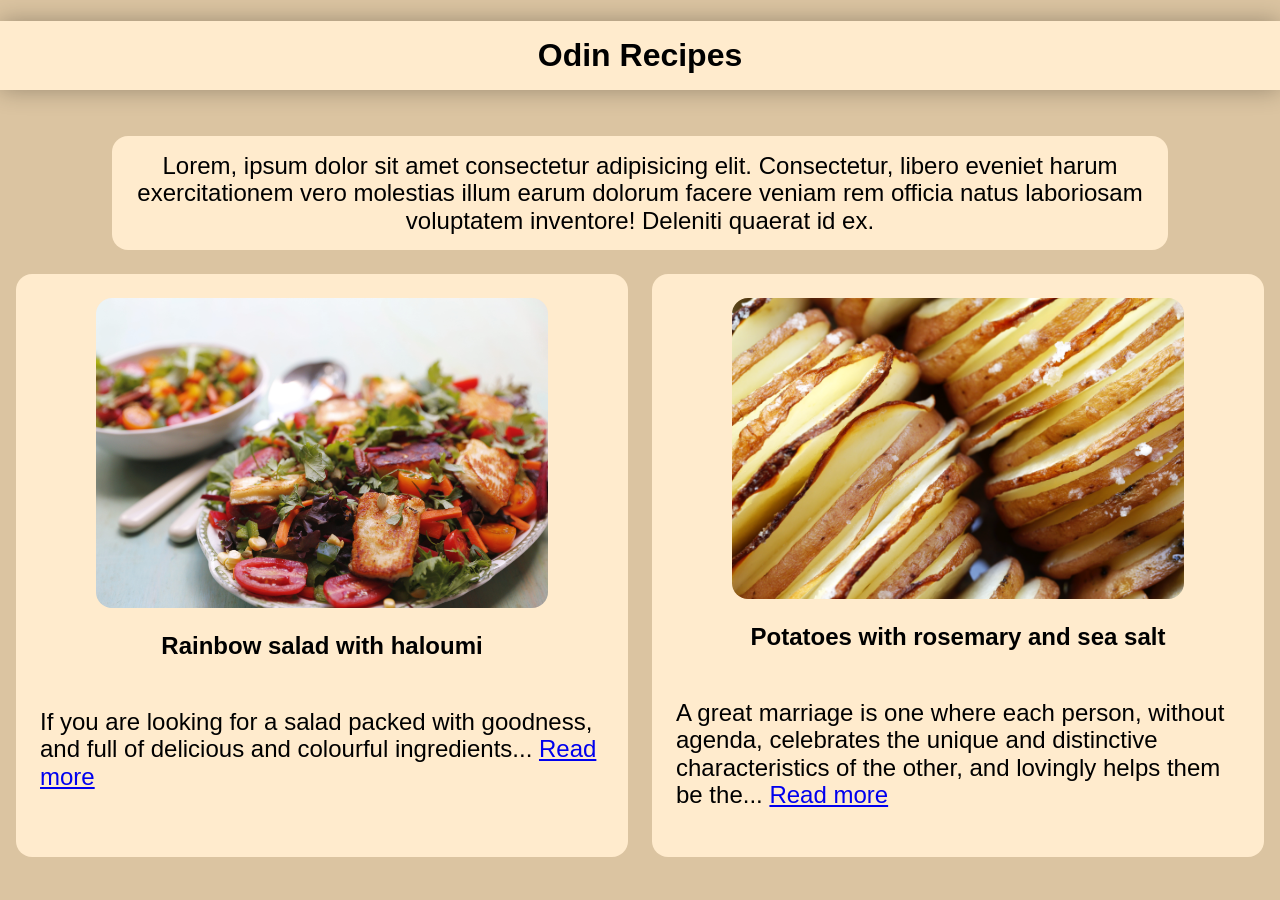
<file: index.html>
<!doctype html>
<html lang="en">
  <head>
    <meta charset="UTF-8" />
    <meta name="viewport" content="width=device-width, initial-scale=1.0" />
    <link rel="stylesheet" href="css/normalize.css" />
    <link rel="stylesheet" href="css/style.css" />
    <title>Odin Recipes</title>
  </head>
  <body>
    <header>
      <h1 class="title">Odin Recipes</h1>
    </header>
    <main>
      <div class="about-us">
        <p>
          Lorem, ipsum dolor sit amet consectetur adipisicing elit. Consectetur,
          libero eveniet harum exercitationem vero molestias illum earum dolorum
          facere veniam rem officia natus laboriosam voluptatem inventore!
          Deleniti quaerat id ex.
        </p>
      </div>
      <div class="food-recipes">
        <div class="card">
          <img src="images/salad.png" alt="" />
          <div class="description">
            <p class="food-card-title">Rainbow salad with haloumi</p>
            <p class="food-card-desc">
              If you are looking for a salad packed with goodness, and full of
              delicious and colourful ingredients...
              <a href="recipes/salad.html">Read more</a>
            </p>
          </div>
        </div>
        <div class="card">
          <img src="images/potato.png" alt="" />
          <div class="description">
            <p class="food-card-title">Potatoes with rosemary and sea salt</p>
            <p class="food-card-desc">
              A great marriage is one where each person, without agenda,
              celebrates the unique and distinctive characteristics of the
              other, and lovingly helps them be the...
              <a href="recipes/potato-and-rosemary.html">Read more</a>
            </p>
          </div>
        </div>
      </div>
    </main>
  </body>
</html>
</file>
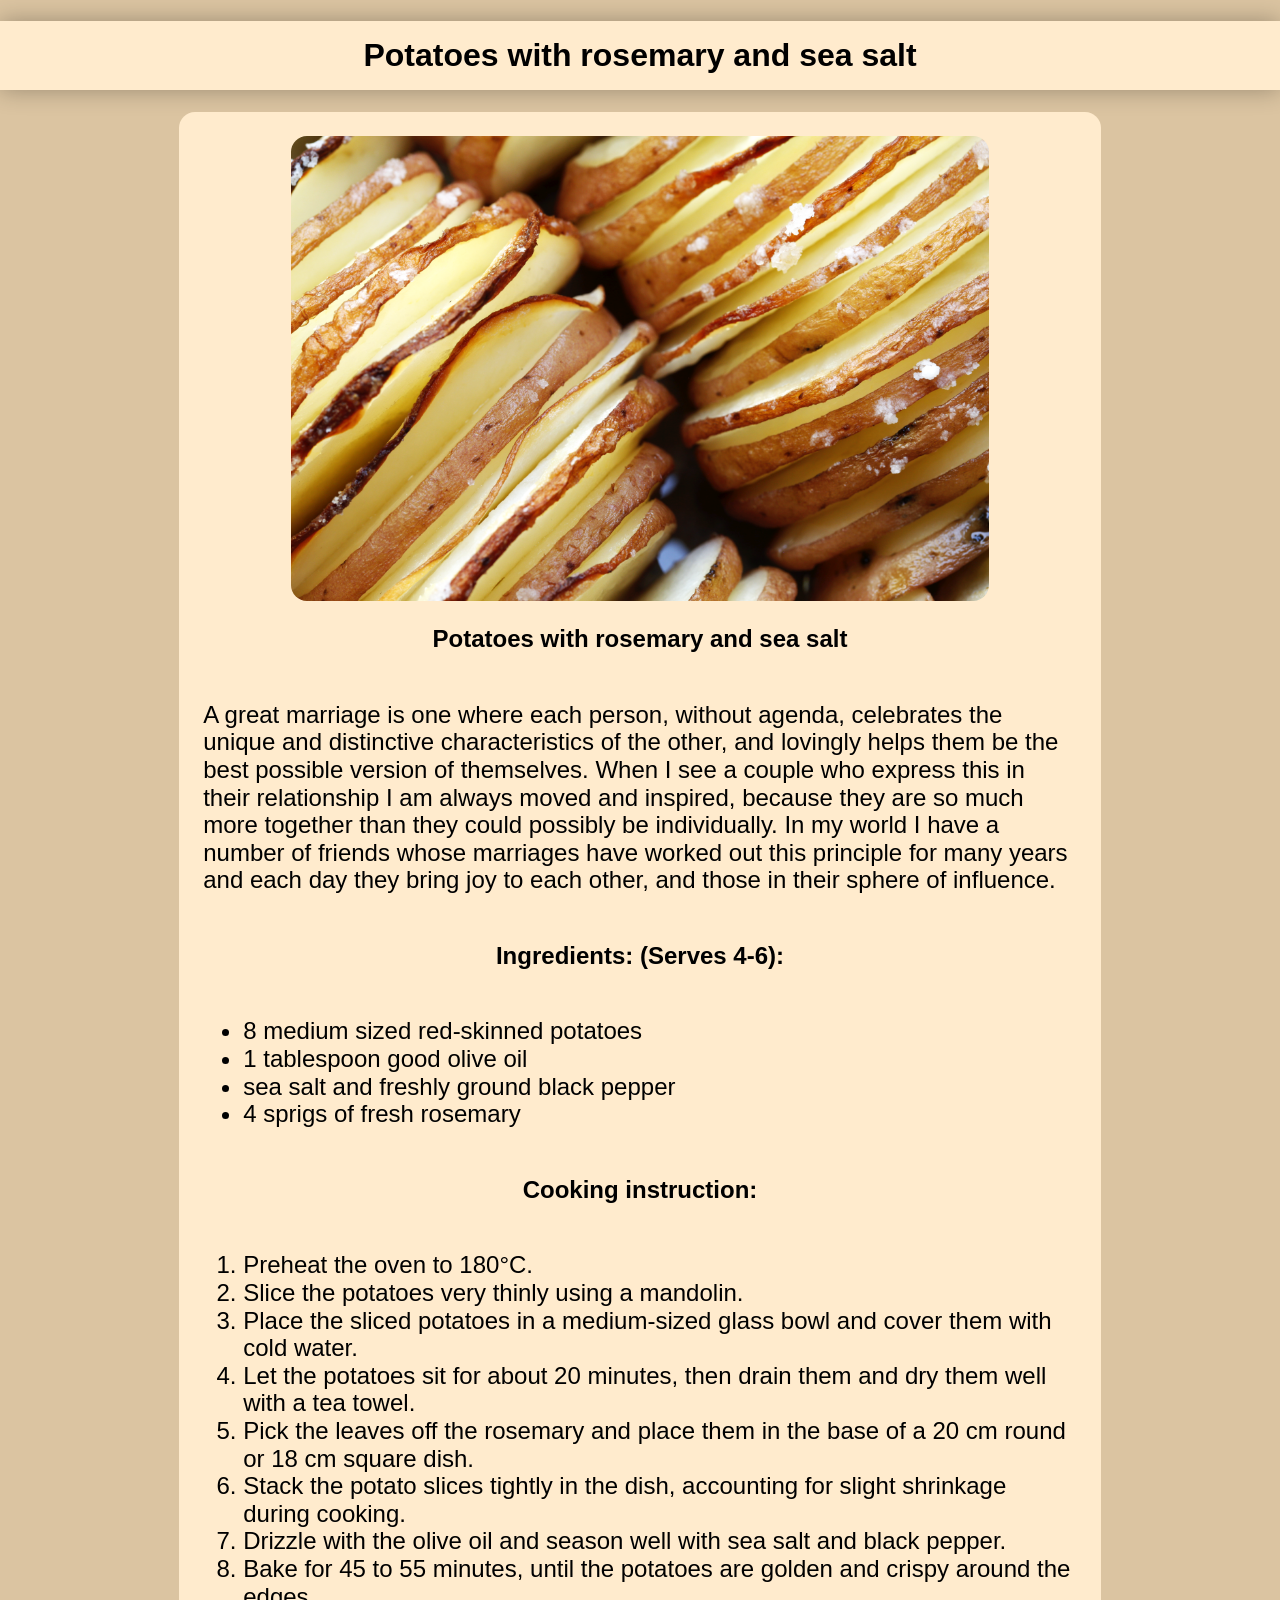
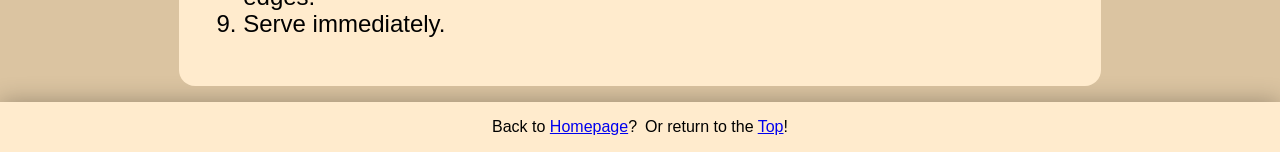
<file: potato-and-rosemary.html>
<!doctype html>
<html lang="en">
  <head>
    <meta charset="UTF-8" />
    <meta name="viewport" content="width=device-width, initial-scale=1.0" />
    <link rel="stylesheet" href="/normalize.css" />
    <link rel="stylesheet" href="/style.css" />
    <title>Potatoes with rosemary and sea salt</title>
  </head>
  <body>
    <header>
      <h1 class="title">Potatoes with rosemary and sea salt</h1>
    </header>
    <main>
      <div class="food-recipes">
        <div class="card">
          <img src="/potato.png" alt="" />
          <div class="description">
            <p class="food-card-title">Potatoes with rosemary and sea salt</p>
            <p class="food-card-desc">
              A great marriage is one where each person, without agenda,
              celebrates the unique and distinctive characteristics of the
              other, and lovingly helps them be the best possible version of
              themselves. When I see a couple who express this in their
              relationship I am always moved and inspired, because they are so
              much more together than they could possibly be individually. In my
              world I have a number of friends whose marriages have worked out
              this principle for many years and each day they bring joy to each
              other, and those in their sphere of influence.
            </p>
            <p class="food-card-title">Ingredients: (Serves 4-6):</p>
            <ul>
              <li>8 medium sized red-skinned potatoes</li>
              <li>1 tablespoon good olive oil</li>
              <li>sea salt and freshly ground black pepper</li>
              <li>4 sprigs of fresh rosemary</li>
            </ul>
            <p class="food-card-title">Cooking instruction:</p>
            <ol>
              <li>Preheat the oven to 180°C.</li>
              <li>Slice the potatoes very thinly using a mandolin.</li>
              <li>
                Place the sliced potatoes in a medium-sized glass bowl and cover
                them with cold water.
              </li>
              <li>
                Let the potatoes sit for about 20 minutes, then drain them and
                dry them well with a tea towel.
              </li>
              <li>
                Pick the leaves off the rosemary and place them in the base of a
                20 cm round or 18 cm square dish.
              </li>
              <li>
                Stack the potato slices tightly in the dish, accounting for
                slight shrinkage during cooking.
              </li>
              <li>
                Drizzle with the olive oil and season well with sea salt and
                black pepper.
              </li>
              <li>
                Bake for 45 to 55 minutes, until the potatoes are golden and
                crispy around the edges.
              </li>
              <li>Serve immediately.</li>
            </ol>
          </div>
        </div>
      </div>
      <footer>
        <div class="return">
          <p>Back to <a href="/index.html">Homepage</a>?</p>
          <p>Or return to the <a href="#">Top</a>!</p>
        </div>
      </footer>
    </main>
  </body>
</html>
</file>
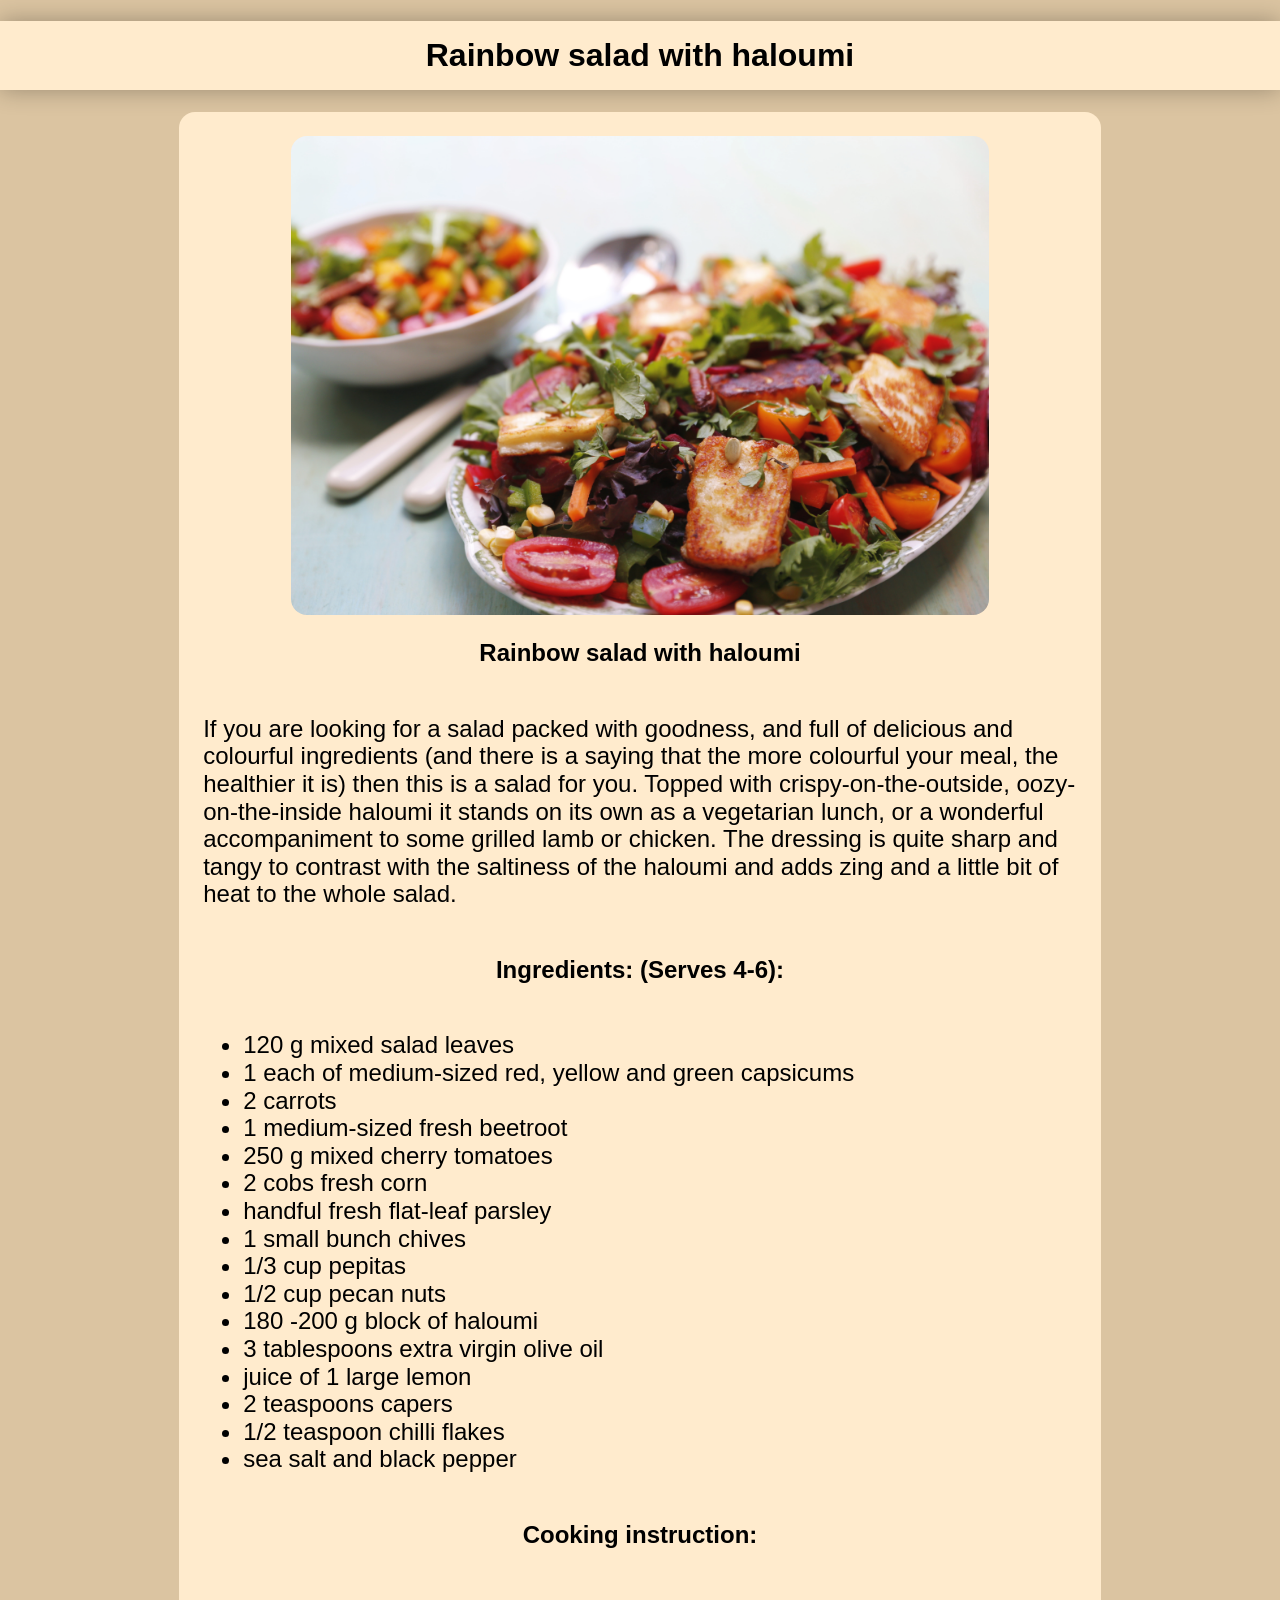
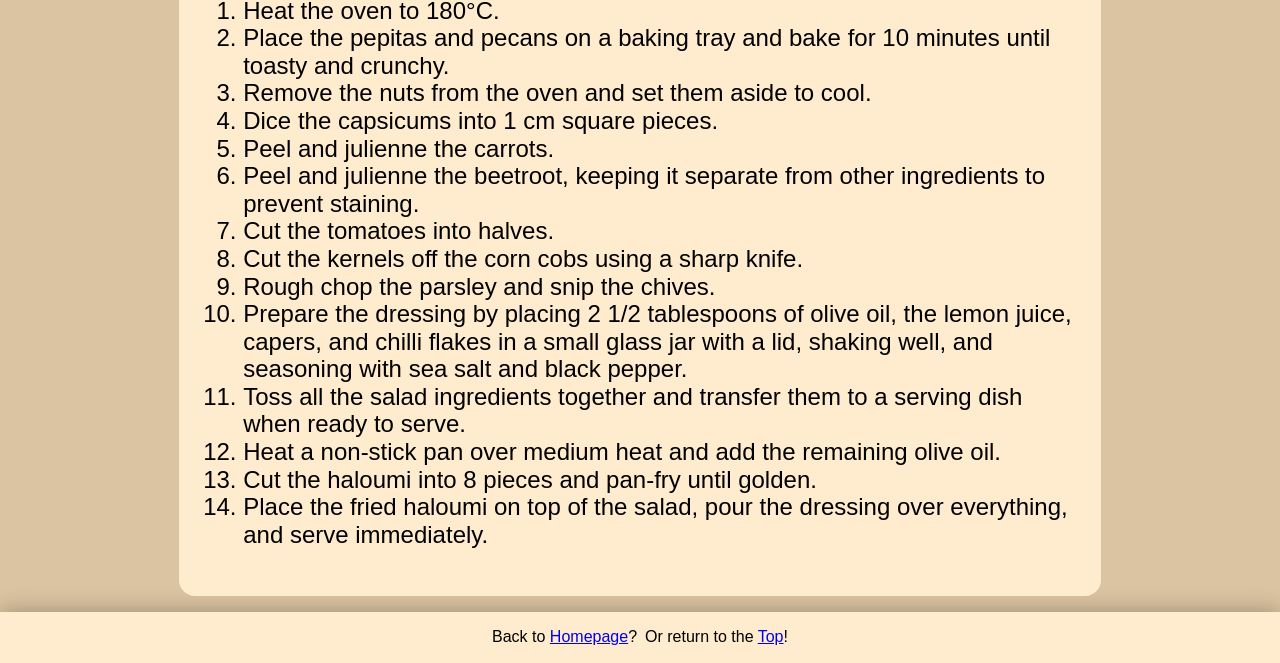
<file: salad.html>
<!doctype html>
<html lang="en">
  <head>
    <meta charset="UTF-8" />
    <meta name="viewport" content="width=device-width, initial-scale=1.0" />
    <link rel="stylesheet" href="/normalize.css" />
    <link rel="stylesheet" href="/style.css" />
    <title>Rainbow salad with haloumi</title>
  </head>
  <body>
    <header>
      <h1 class="title">Rainbow salad with haloumi</h1>
    </header>
    <main>
      <div class="food-recipes">
        <div class="card">
          <img src="/salad.png" alt="" />
          <div class="description">
            <p class="food-card-title">Rainbow salad with haloumi</p>
            <p class="food-card-desc">
              If you are looking for a salad packed with goodness, and full of
              delicious and colourful ingredients (and there is a saying that
              the more colourful your meal, the healthier it is) then this is a
              salad for you. Topped with crispy-on-the-outside,
              oozy-on-the-inside haloumi it stands on its own as a vegetarian
              lunch, or a wonderful accompaniment to some grilled lamb or
              chicken. The dressing is quite sharp and tangy to contrast with
              the saltiness of the haloumi and adds zing and a little bit of
              heat to the whole salad.
            </p>
            <p class="food-card-title">Ingredients: (Serves 4-6):</p>
            <ul>
              <li>120 g mixed salad leaves</li>
              <li>1 each of medium-sized red, yellow and green capsicums</li>
              <li>2 carrots</li>
              <li>1 medium-sized fresh beetroot</li>
              <li>250 g mixed cherry tomatoes</li>
              <li>2 cobs fresh corn</li>
              <li>handful fresh flat-leaf parsley</li>
              <li>1 small bunch chives</li>
              <li>1/3 cup pepitas</li>
              <li>1/2 cup pecan nuts</li>
              <li>180 -200 g block of haloumi</li>
              <li>3 tablespoons extra virgin olive oil</li>
              <li>juice of 1 large lemon</li>
              <li>2 teaspoons capers</li>
              <li>1/2 teaspoon chilli flakes</li>
              <li>sea salt and black pepper</li>
            </ul>
            <p class="food-card-title">Cooking instruction:</p>
            <ol>
              <li>Heat the oven to 180°C.</li>
              <li>
                Place the pepitas and pecans on a baking tray and bake for 10
                minutes until toasty and crunchy.
              </li>
              <li>Remove the nuts from the oven and set them aside to cool.</li>
              <li>Dice the capsicums into 1 cm square pieces.</li>
              <li>Peel and julienne the carrots.</li>
              <li>
                Peel and julienne the beetroot, keeping it separate from other
                ingredients to prevent staining.
              </li>
              <li>Cut the tomatoes into halves.</li>
              <li>Cut the kernels off the corn cobs using a sharp knife.</li>
              <li>Rough chop the parsley and snip the chives.</li>
              <li>
                Prepare the dressing by placing 2 1/2 tablespoons of olive oil,
                the lemon juice, capers, and chilli flakes in a small glass jar
                with a lid, shaking well, and seasoning with sea salt and black
                pepper.
              </li>
              <li>
                Toss all the salad ingredients together and transfer them to a
                serving dish when ready to serve.
              </li>
              <li>
                Heat a non-stick pan over medium heat and add the remaining
                olive oil.
              </li>
              <li>Cut the haloumi into 8 pieces and pan-fry until golden.</li>
              <li>
                Place the fried haloumi on top of the salad, pour the dressing
                over everything, and serve immediately.
              </li>
            </ol>
          </div>
        </div>
      </div>
      <footer>
        <div class="return">
          <p>Back to <a href="/index.html">Homepage</a>?</p>
          <p>Or return to the <a href="#">Top</a>!</p>
        </div>
      </footer>
    </main>
  </body>
</html>
</file>
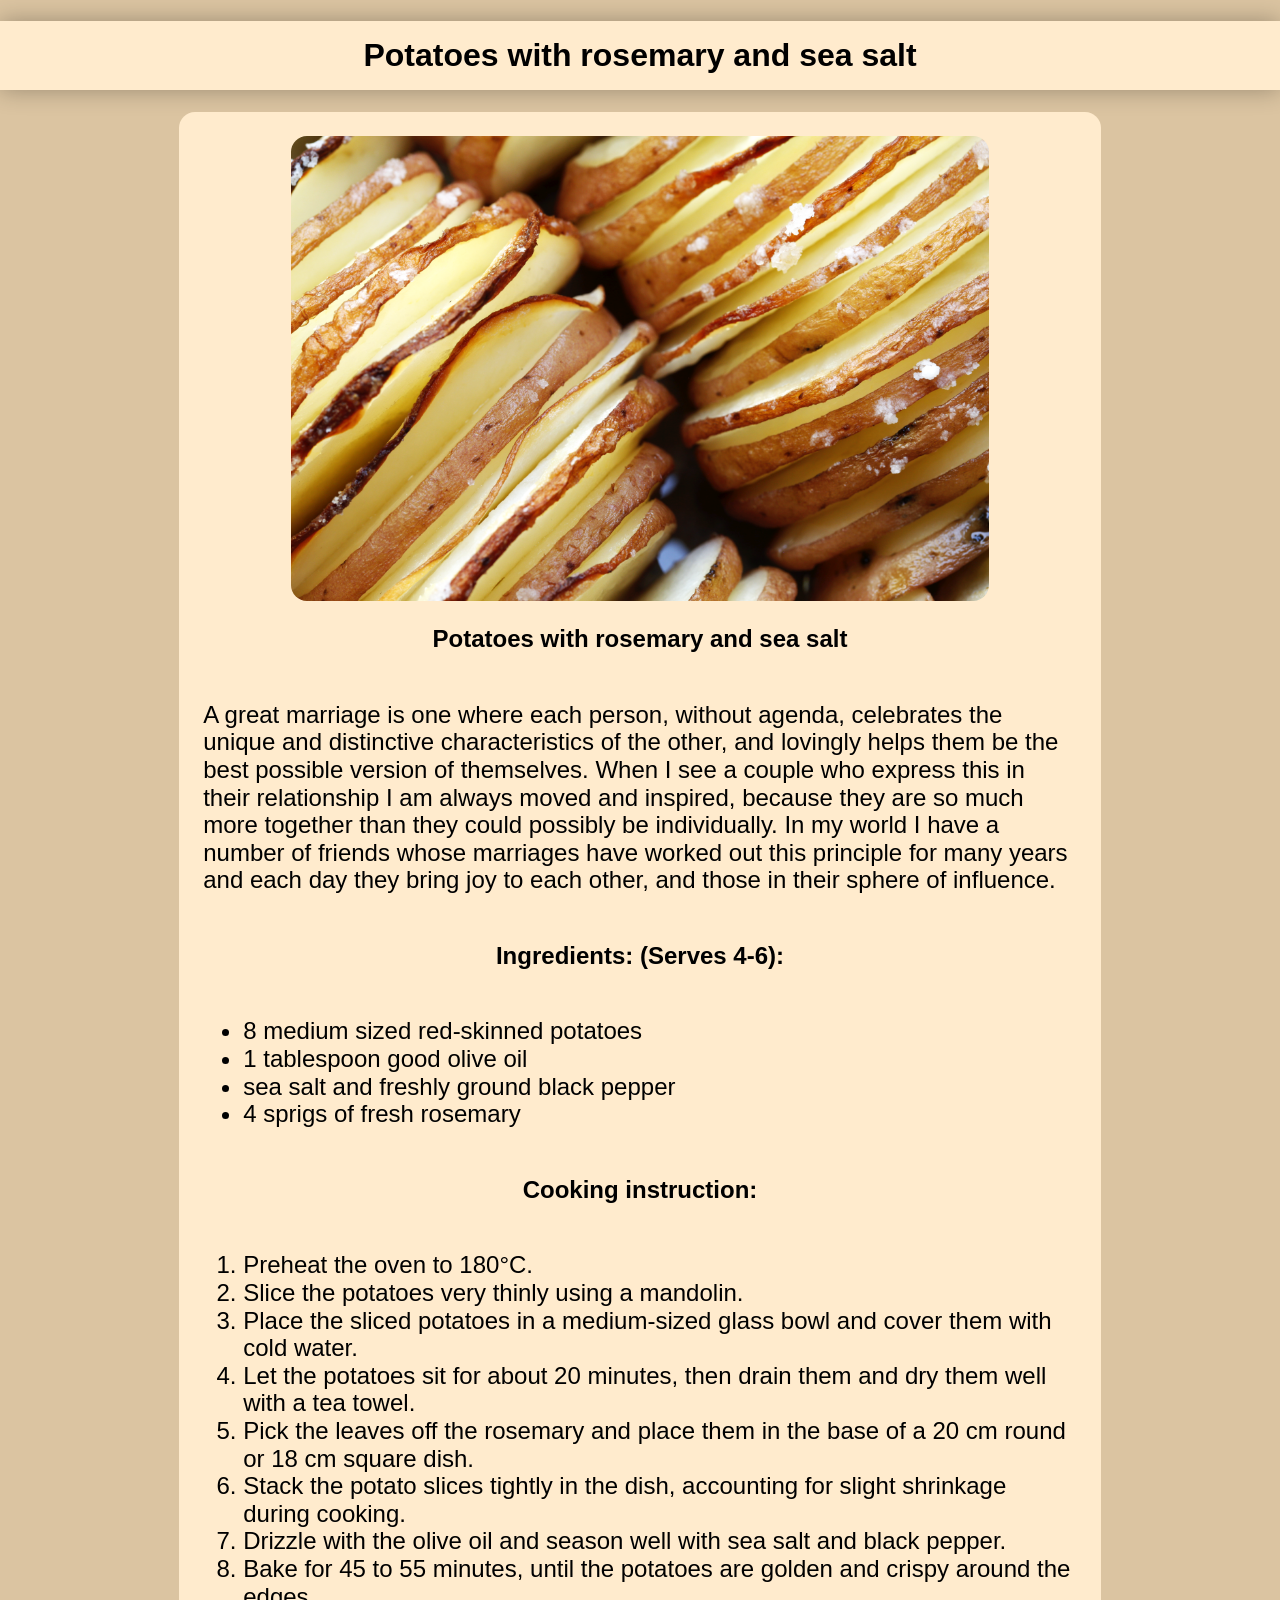
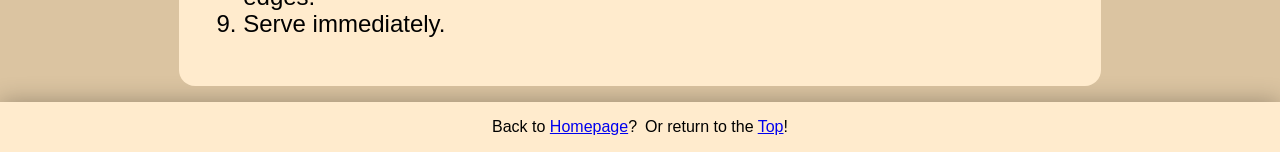
<file: recipes/potato-and-rosemary.html>
<!doctype html>
<html lang="en">
  <head>
    <meta charset="UTF-8" />
    <meta name="viewport" content="width=device-width, initial-scale=1.0" />
    <link rel="stylesheet" href="../css/normalize.css" />
    <link rel="stylesheet" href="../css/style.css" />
    <title>Potatoes with rosemary and sea salt</title>
  </head>
  <body>
    <header>
      <h1 class="title">Potatoes with rosemary and sea salt</h1>
    </header>
    <main>
      <div class="food-recipes">
        <div class="card">
          <img src="../images/potato.png" alt="" />
          <div class="description">
            <p class="food-card-title">Potatoes with rosemary and sea salt</p>
            <p class="food-card-desc">
              A great marriage is one where each person, without agenda,
              celebrates the unique and distinctive characteristics of the
              other, and lovingly helps them be the best possible version of
              themselves. When I see a couple who express this in their
              relationship I am always moved and inspired, because they are so
              much more together than they could possibly be individually. In my
              world I have a number of friends whose marriages have worked out
              this principle for many years and each day they bring joy to each
              other, and those in their sphere of influence.
            </p>
            <p class="food-card-title">Ingredients: (Serves 4-6):</p>
            <ul>
              <li>8 medium sized red-skinned potatoes</li>
              <li>1 tablespoon good olive oil</li>
              <li>sea salt and freshly ground black pepper</li>
              <li>4 sprigs of fresh rosemary</li>
            </ul>
            <p class="food-card-title">Cooking instruction:</p>
            <ol>
              <li>Preheat the oven to 180°C.</li>
              <li>Slice the potatoes very thinly using a mandolin.</li>
              <li>
                Place the sliced potatoes in a medium-sized glass bowl and cover
                them with cold water.
              </li>
              <li>
                Let the potatoes sit for about 20 minutes, then drain them and
                dry them well with a tea towel.
              </li>
              <li>
                Pick the leaves off the rosemary and place them in the base of a
                20 cm round or 18 cm square dish.
              </li>
              <li>
                Stack the potato slices tightly in the dish, accounting for
                slight shrinkage during cooking.
              </li>
              <li>
                Drizzle with the olive oil and season well with sea salt and
                black pepper.
              </li>
              <li>
                Bake for 45 to 55 minutes, until the potatoes are golden and
                crispy around the edges.
              </li>
              <li>Serve immediately.</li>
            </ol>
          </div>
        </div>
      </div>
      <footer>
        <div class="return">
          <p>Back to <a href="../index.html">Homepage</a>?</p>
          <p>Or return to the <a href="#">Top</a>!</p>
        </div>
      </footer>
    </main>
  </body>
</html>
</file>
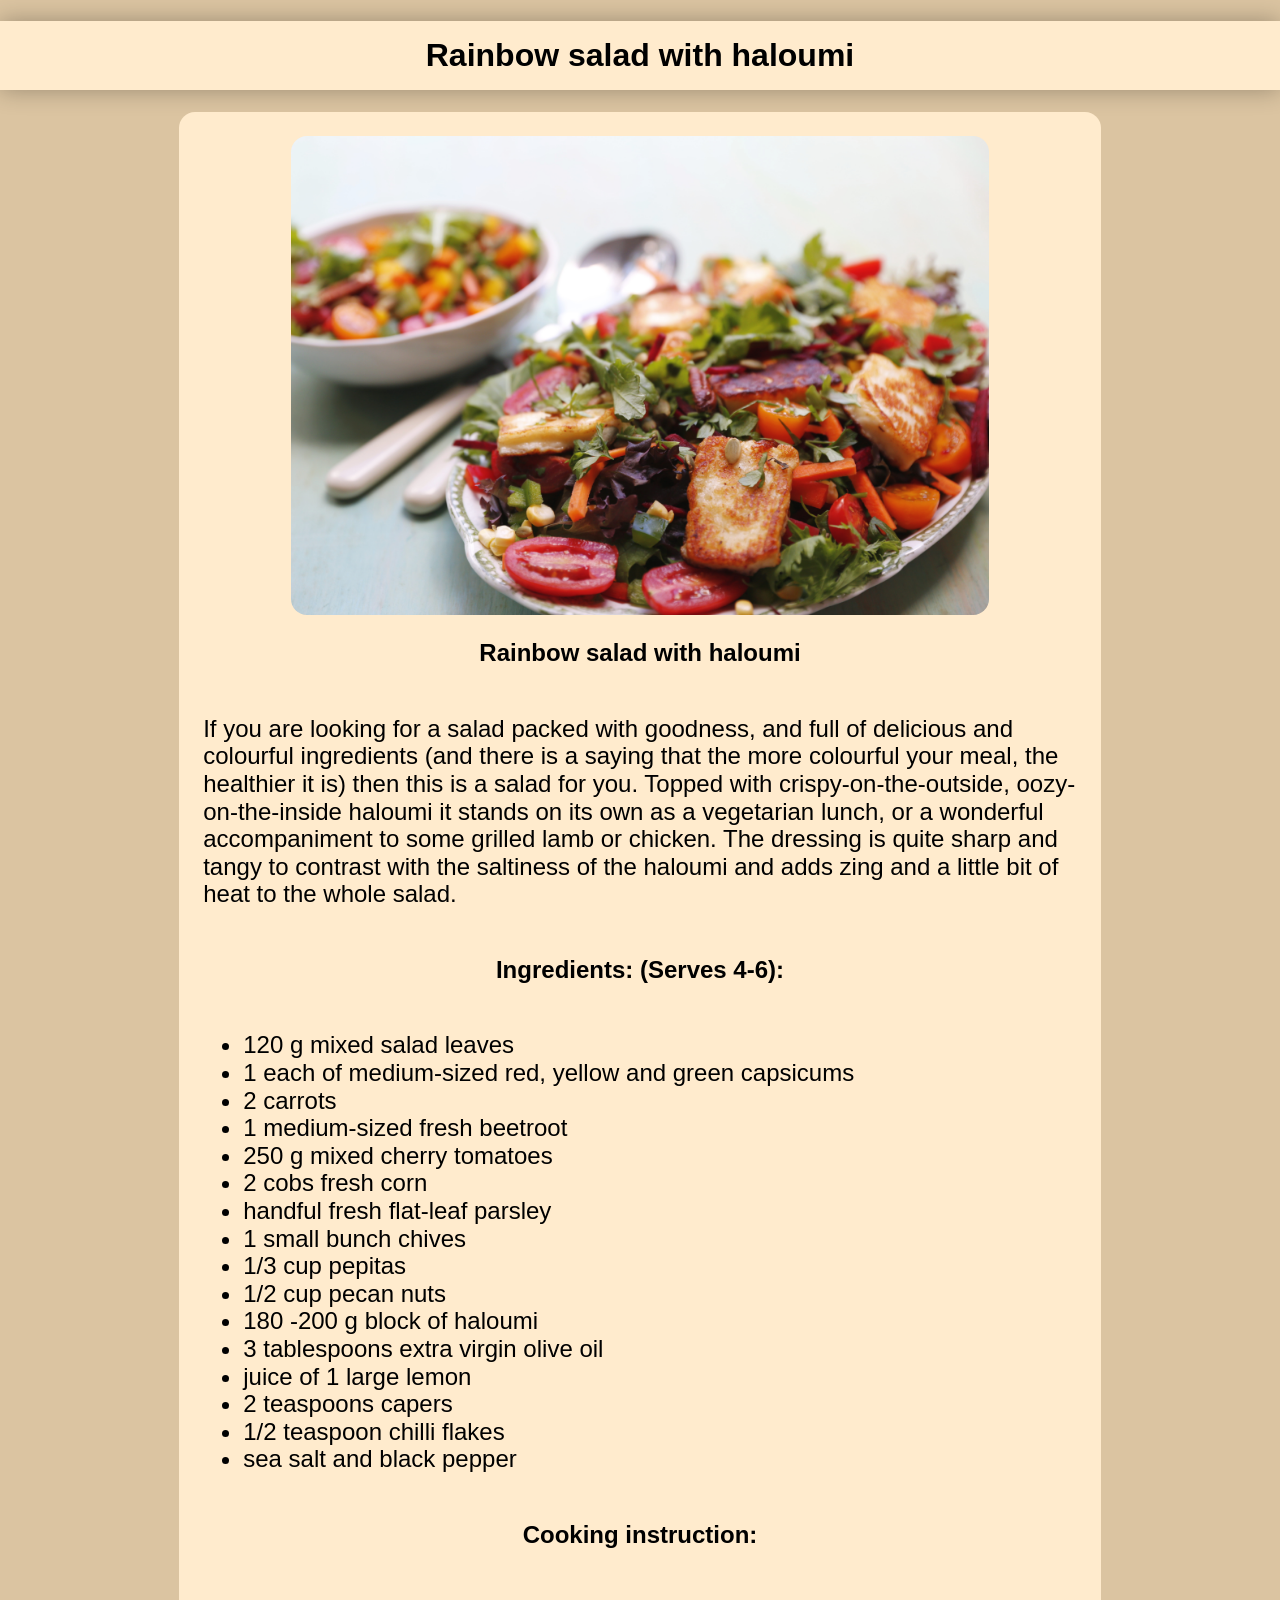
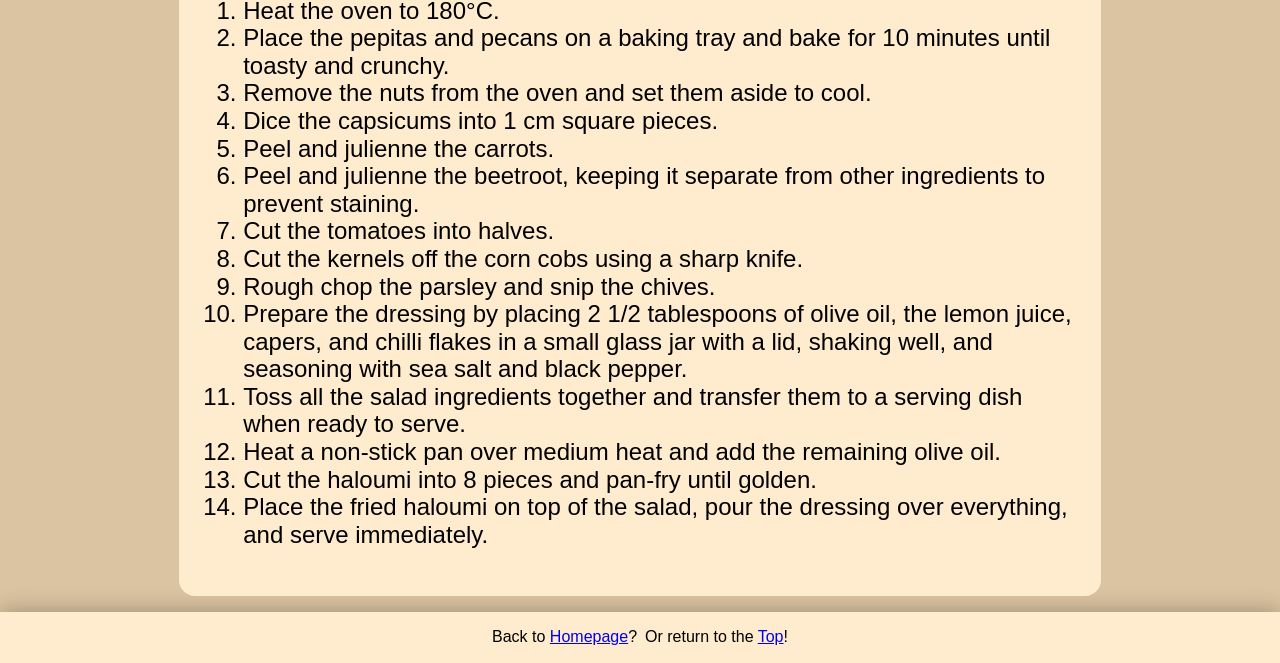
<file: recipes/salad.html>
<!doctype html>
<html lang="en">
  <head>
    <meta charset="UTF-8" />
    <meta name="viewport" content="width=device-width, initial-scale=1.0" />
    <link rel="stylesheet" href="../css/normalize.css" />
    <link rel="stylesheet" href="../css/style.css" />
    <title>Rainbow salad with haloumi</title>
  </head>
  <body>
    <header>
      <h1 class="title">Rainbow salad with haloumi</h1>
    </header>
    <main>
      <div class="food-recipes">
        <div class="card">
          <img src="../images/salad.png" alt="" />
          <div class="description">
            <p class="food-card-title">Rainbow salad with haloumi</p>
            <p class="food-card-desc">
              If you are looking for a salad packed with goodness, and full of
              delicious and colourful ingredients (and there is a saying that
              the more colourful your meal, the healthier it is) then this is a
              salad for you. Topped with crispy-on-the-outside,
              oozy-on-the-inside haloumi it stands on its own as a vegetarian
              lunch, or a wonderful accompaniment to some grilled lamb or
              chicken. The dressing is quite sharp and tangy to contrast with
              the saltiness of the haloumi and adds zing and a little bit of
              heat to the whole salad.
            </p>
            <p class="food-card-title">Ingredients: (Serves 4-6):</p>
            <ul>
              <li>120 g mixed salad leaves</li>
              <li>1 each of medium-sized red, yellow and green capsicums</li>
              <li>2 carrots</li>
              <li>1 medium-sized fresh beetroot</li>
              <li>250 g mixed cherry tomatoes</li>
              <li>2 cobs fresh corn</li>
              <li>handful fresh flat-leaf parsley</li>
              <li>1 small bunch chives</li>
              <li>1/3 cup pepitas</li>
              <li>1/2 cup pecan nuts</li>
              <li>180 -200 g block of haloumi</li>
              <li>3 tablespoons extra virgin olive oil</li>
              <li>juice of 1 large lemon</li>
              <li>2 teaspoons capers</li>
              <li>1/2 teaspoon chilli flakes</li>
              <li>sea salt and black pepper</li>
            </ul>
            <p class="food-card-title">Cooking instruction:</p>
            <ol>
              <li>Heat the oven to 180°C.</li>
              <li>
                Place the pepitas and pecans on a baking tray and bake for 10
                minutes until toasty and crunchy.
              </li>
              <li>Remove the nuts from the oven and set them aside to cool.</li>
              <li>Dice the capsicums into 1 cm square pieces.</li>
              <li>Peel and julienne the carrots.</li>
              <li>
                Peel and julienne the beetroot, keeping it separate from other
                ingredients to prevent staining.
              </li>
              <li>Cut the tomatoes into halves.</li>
              <li>Cut the kernels off the corn cobs using a sharp knife.</li>
              <li>Rough chop the parsley and snip the chives.</li>
              <li>
                Prepare the dressing by placing 2 1/2 tablespoons of olive oil,
                the lemon juice, capers, and chilli flakes in a small glass jar
                with a lid, shaking well, and seasoning with sea salt and black
                pepper.
              </li>
              <li>
                Toss all the salad ingredients together and transfer them to a
                serving dish when ready to serve.
              </li>
              <li>
                Heat a non-stick pan over medium heat and add the remaining
                olive oil.
              </li>
              <li>Cut the haloumi into 8 pieces and pan-fry until golden.</li>
              <li>
                Place the fried haloumi on top of the salad, pour the dressing
                over everything, and serve immediately.
              </li>
            </ol>
          </div>
        </div>
      </div>
      <footer>
        <div class="return">
          <p>Back to <a href="../index.html">Homepage</a>?</p>
          <p>Or return to the <a href="#">Top</a>!</p>
        </div>
      </footer>
    </main>
  </body>
</html>
</file>
<file: css/style.css>
html {
  background-color: rgb(219, 196, 161);
  font-family: sans-serif;
}

.title {
  text-align: center;
  padding: 16px 0;
  background-color: blanchedalmond;
  box-shadow: 0 0 24px rgba(0, 0, 0, 0.3);
  /* position: fixed; */
  width: 100%;
}

.about-us {
  display: flex;
  justify-content: center;
}

.about-us p {
  width: 80%;
  background-color: blanchedalmond;
  padding: 16px;
  border-radius: 16px;
  font-size: 24px;
  text-align: center;
}

.food-recipes {
  /* width: 100%; */
  display: flex;
  justify-content: center;
  gap: 24px;
  margin: 0 16px 16px 16px;
}

.card {
  display: flex;
  flex-direction: column;
  align-items: center;
  background-color: blanchedalmond;
  width: 70%;
  padding: 24px;
  border-radius: 16px;
  max-width: vw;
}

.card img {
  border-radius: 16px;
  width: 80%;
  object-fit: cover;
}

.description {
  display: flex;
  flex-direction: column;
  align-items: flex-start;
  justify-content: flex-start;
  font-size: 24px;
}

.food-card-title {
  font-weight: bold;
  align-self: center;
}

.return {
  display: flex;
  gap: 8px;
  justify-content: center;
  align-items: center;
  background-color: blanchedalmond;
  box-shadow: 0 0 24px rgba(0, 0, 0, 0.3);
  /* position: fixed; */
}
</file>
<file: style.css>
html {
  background-color: rgb(219, 196, 161);
  font-family: sans-serif;
}

.title {
  text-align: center;
  padding: 16px 0;
  background-color: blanchedalmond;
  box-shadow: 0 0 24px rgba(0, 0, 0, 0.3);
  /* position: fixed; */
  width: 100%;
}

.about-us {
  display: flex;
  justify-content: center;
}

.about-us p {
  width: 80%;
  background-color: blanchedalmond;
  padding: 16px;
  border-radius: 16px;
  font-size: 24px;
  text-align: center;
}

.food-recipes {
  /* width: 100%; */
  display: flex;
  justify-content: center;
  gap: 24px;
  margin: 0 16px 16px 16px;
}

.card {
  display: flex;
  flex-direction: column;
  align-items: center;
  background-color: blanchedalmond;
  width: 70%;
  padding: 24px;
  border-radius: 16px;
  max-width: vw;
}

.card img {
  border-radius: 16px;
  width: 80%;
  object-fit: cover;
}

.description {
  display: flex;
  flex-direction: column;
  align-items: flex-start;
  justify-content: flex-start;
  font-size: 24px;
}

.food-card-title {
  font-weight: bold;
  align-self: center;
}

.return {
  display: flex;
  gap: 8px;
  justify-content: center;
  align-items: center;
  background-color: blanchedalmond;
  box-shadow: 0 0 24px rgba(0, 0, 0, 0.3);
  /* position: fixed; */
}
</file>
